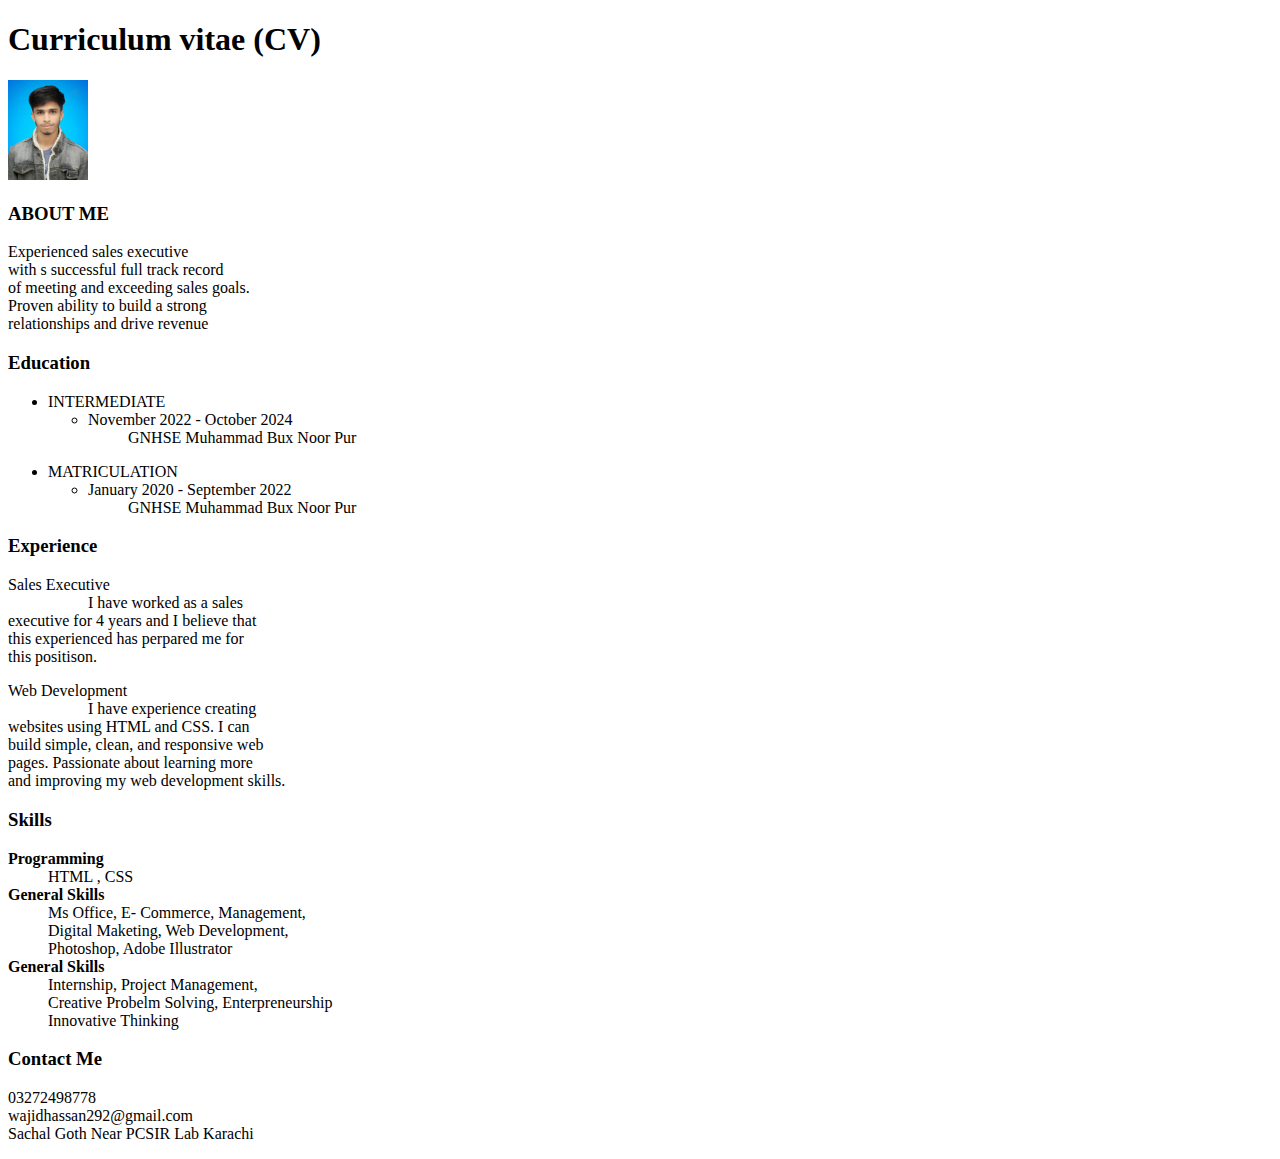
<file: Assignment 01/Cv.html>
<!DOCTYPE html>
<html lang="en">
<head>
    <meta charset="UTF-8">
    <meta name="viewport" content="width=device-width, initial-scale=1.0">
    <title>CV</title>
</head>
<body>
    <H1>Curriculum vitae <b>(CV)</b></H1>
                                 <!-- Img -->
    <img src="./IMG_7322.jpg" alt="" height="100px" width="80px">
                                 <!-- About me  -->
    <div>
        <h3>ABOUT ME</h3>
        <p>Experienced sales executive <br> with s successful full track record <br> of meeting and exceeding sales goals. <br> Proven ability to build a strong <br> relationships and drive revenue</p>
    </div>
                                 <!-- Education -->
    <div>
        <h3>Education</h3>
        <p>
            <ul>
                <li>INTERMEDIATE
                    <ul>
                        <li>November 2022 - October 2024
                            <ul>
                                GNHSE Muhammad Bux Noor Pur
                            </ul>
                        </li>
                    </ul>
                </li>
            </ul>
        <p>
            <ul>
                <li>MATRICULATION
                    <ul>
                        <li>January 2020 - September 2022
                            <ul>
                                GNHSE Muhammad Bux Noor Pur
                            </ul>
                        </li>
                    </ul>
                </li>
            </ul>
        </p>
    </div>
    <div>  
                                    <!-- Experience -->
        <h3>Experience</h3>
        <p>
        <li>Sales Executive</li>
         &nbsp; &nbsp; &nbsp; &nbsp; &nbsp; &nbsp; &nbsp; &nbsp; &nbsp; &nbsp;
         I have worked as a sales <br> executive for 4 years 
         and I believe that <br> this experienced has perpared
         me for <br> this positison.
        </p>
        <p>
        <li> Web Development</li>
        &nbsp; &nbsp; &nbsp; &nbsp; &nbsp; &nbsp; &nbsp; &nbsp; &nbsp; &nbsp;
        I have experience creating <br> websites using HTML and CSS. I can <br> build simple, clean, and responsive web <br> pages. Passionate about learning more <br> and improving my web development skills.
        </p>
    </div>
                                   <!-- skills -->
    <div>
        <h3>Skills</h3>
        <li><b>Programming </b></li>
        &nbsp; &nbsp;  &nbsp; &nbsp; &nbsp; HTML , CSS
        <li> <b> General Skills </b></li>
        &nbsp; &nbsp;  &nbsp; &nbsp; &nbsp; Ms Office, E- Commerce, Management, <br>
        &nbsp; &nbsp;  &nbsp; &nbsp; &nbsp; Digital Maketing, Web Development, <br> 
        &nbsp; &nbsp;  &nbsp; &nbsp; &nbsp; Photoshop, Adobe Illustrator
        <li> <b> General Skills </b></li>
        &nbsp; &nbsp;  &nbsp; &nbsp; &nbsp; Internship, Project Management, <br>
        &nbsp; &nbsp;  &nbsp; &nbsp; &nbsp; Creative Probelm Solving, Enterpreneurship <br> 
        &nbsp; &nbsp;  &nbsp; &nbsp; &nbsp; Innovative Thinking
    </div>
    <div>
                                <!-- Contact me -->
        <h3>Contact Me</h3>
        <p>
            <li>03272498778</li>
            <li>wajidhassan292@gmail.com</li>
            <li>Sachal Goth Near PCSIR Lab Karachi</li>
        </p>
    </div>
</body>
</html>
</file>
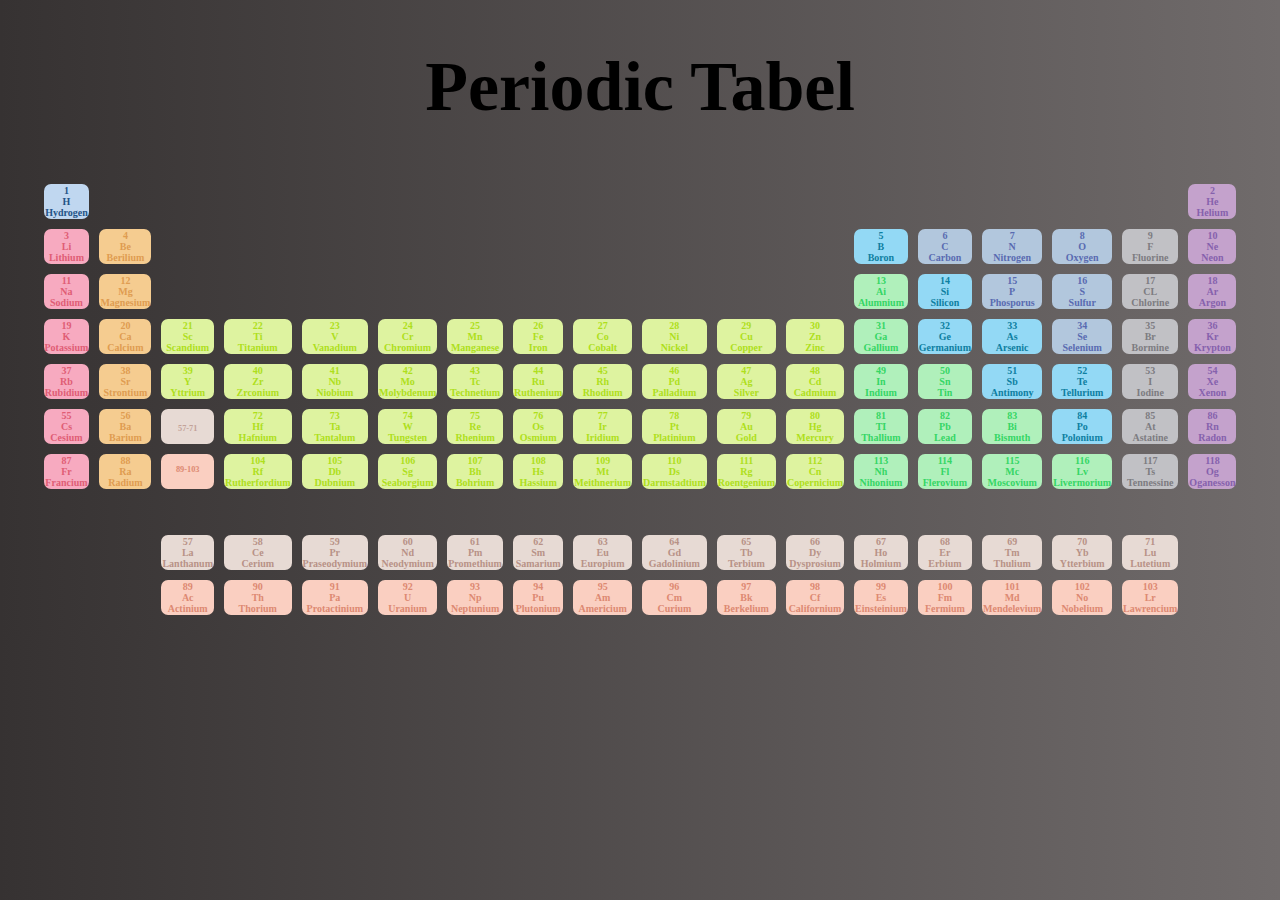
<file: Assignment 02/Periodic Table .html>
<!DOCTYPE html>
<html lang="en">
<head>
    <meta charset="UTF-8">
    <meta name="viewport" content="width=device-width, initial-scale=1.0">
    <link rel="stylesheet" href="Style.css">
    <title>Periodic Table</title>
</head>
<body>
    <h1>Periodic Tabel</h1>
    <center>
    <table class="table" >
          <tr>
            <td class="E1">
                1 <br>
                H <br> 
                Hydrogen 
            </td>
            <td style="empty-cells: hide;" colspan="16"></td>
            <td class="E2">
                2 <br>
                He <br>
                Helium
            </td>
          </tr>
          <tr>
            <td class="E3">
                3 <br>
                Li <br>
                Lithium
            </td>
            <td class="E4">
                4 <br>
                Be <br>
                Berilium
            </td>
            <td style="empty-cells: hide;" colspan="10"></td>
            <td class="E5">
                5 <br>
                B <br>
                Boron
            </td>
            <td class="E6">
                6 <br>
                C <br>
                Carbon
            </td>
            <td class="E7">
                7 <br>
                N <br>
                Nitrogen
            </td>
            <td class="E8">
                8 <br>
                O <br>
                Oxygen
            </td>
            <td class="E9">
                9 <br>
                F <br>
                Fluorine
            </td>
            <td class="E10">
                10 <br>
                Ne <br>
                Neon
            </td>
          </tr>
          <tr>
            <td class="E11">
                11 <br>
                Na <br>
                Sodium
            </td>
            <td class="E12">
                12 <br>
                Mg <br>
                Magnesium
            </td>
            <td style="empty-cells: hide;" colspan="10"></td>
            <td class="E13">
                13 <br>
                Ai <br>
                Alumnium
            </td>
            <td class="E14">
                14 <br>
                Si <br>
                Silicon
            </td>
            <td class="E15">
                15 <br>
                P <br>
                Phosporus
            </td>
            <td class="E16">
                16 <br>
                S <br>
                Sulfur
            </td>
            <td class="E17">
                17 <br>
                CL <br>
                Chlorine</td>
            <td class="E18">
                18 <br>
                Ar <br>
                Argon
            </td>
          </tr>
          <tr>
            <td class="E19">
                19 <br>
                K <br>
                Potassium
            </td>
            <td class="E20">
                20 <br>
                Ca <br>
                Calcium
            </td>
            <td class="E21">
                21 <br>
                Sc <br>
                Scandium
            </td>
            <td class="E22">
                22 <br>
                Ti <br>
                Titanium
            </td>
            <td class="E23">
                23 <br>
                V <br>
                Vanadium
            </td>
            <td class="E24">
                24 <br>
                Cr <br>
                Chromium
            </td>
            <td class="E25"> 
                25 <br>
                Mn <br>
                Manganese
            </td>
            <td class="E26">
                26 <br>
                Fe <br>
                Iron
            </td>
            <td class="E27">
                27 <br>
                Co <br>
                Cobalt
            </td>
            <td class="E28">
                28 <br>
                Ni <br>
                Nickel
            </td>
            <td class="E29">
                29 <br>
                Cu <br>
                Copper
            </td>
            <td class="E30">
                30 <br>
                Zn <br>
                Zinc
            </td>
            <td class="E31">
                31 <br>
                Ga <br>
                Gallium
            </td>
            <td class="E32">
                32 <br>
                Ge <br>
                Germanium
            </td>
            <td class="E33">
                33 <br>
                As <br>
                Arsenic
            </td>
            <td class="E34">
                34 <br>
                Se <br>
                Selenium
            </td>
            <td class="E35">
                35 <br>
                Br <br>
                Bormine
            </td>
            <td class="E36">
                36 <br>
                Kr <br>
                Krypton
            </td>
          </tr>
          <tr>
            <td class="E37">
                37 <br>
                Rb <br>
                Rubidium
            </td>
            <td class="E38">
                38 <br>
                Sr <br>
                Strontium
            </td>
            <td class="E39">
                39 <br>
                Y <br>
                Yttrium
            </td>
            <td class="E40">
                40 <br>
                Zr <br>
                Zrconium
            </td>
            <td class="E41">
                41 <br>
                Nb <br>
                Niobium
            </td>
            <td class="E42">
                42 <br>
                Mo <br>
                Molybdenum
            </td>
            <td class="E43">
                43 <br>
                Tc <br>
                Technetium
            </td>
            <td class="E44">
                44 <br>
                Ru <br>
                Ruthenium
            </td>
            <td class="E45">
                45 <br>
                Rh <br>
                Rhodium
            </td>
            <td class="E46">
                46 <br>
                Pd <br>
                Palladium
            </td>
            <td class="E47">
                47 <br>
                Ag <br>
                Silver
            </td>
            <td class="E48">
                48 <br>
                Cd <br>
                Cadmium
            </td>
            <td class="E49">
                49 <br>
                In <br>
                Indium
            </td>
            <td class="E50">
                50 <br>
                Sn <br>
                Tin
            </td>
            <td class="E51">
                51 <br>
                Sb <br>
                Antimony
            </td>
            <td class="E52">
                52 <br>
                Te <br>
                Tellurium
            </td>
            <td class="E53">
                53 <br>
                I <br>
                Iodine
            </td>
            <td class="E54">
                54 <br>
                Xe <br>
                Xenon
            </td>
          </tr>
          <tr>
            <td class="E55">
                55 <br>
                Cs <br>
                Cesium
            </td>
            <td class="E56">
                56 <br>
                Ba <br>
                Barium
            </td>
            <td class="E57-71"><sub>57-71</sub></td>
            <td class="E72">
                72 <br>
                Hf <br>
                Hafnium
            </td>
            <td class="E73">
                73 <br>
                Ta <br>
                Tantalum
            </td>
            <td class="E74">
                74 <br>
                W <br>
                Tungsten
            </td>
            <td class="E75">
                75 <br>
                Re <br>
                Rhenium
            </td>
            <td class="E76">
                76 <br>
                Os <br>
                Osmium
            </td>
            <td class="E77">
                77 <br>
                Ir <br>
                Iridium
            </td>
            <td class="E78">
                78 <br>
                Pt <br>
                Platinium
            </td>
            <td class="E79">
                79 <br>
                Au <br>
                Gold
            </td>
            <td class="E80">
                80 <br>
                Hg <br>
                Mercury
            </td>
            <td class="E81">
                81<br>
                TI <br>
                Thallium
            </td>
            <td class="E82">
                82 <br>
                Pb <br>
                Lead
            </td>
            <td class="E83">
                83 <br>
                Bi <br>
                Bismuth
            </td>
            <td class="E84">
                84 <br>
                Po <br>
                Polonium
            </td>
            <td class="E85">
                85 <br>
                At <br>
                Astatine
            </td>
            <td class="E86">
                86 <br>
                Rn <br>
                Radon
            </td>
        </tr>
        <tr>
            <td class="E87">
                87 <br>
                Fr <br>
                Francium
            </td>
            <td class="E88">
                88 <br>
                Ra <br>
                Radium
            </td>
            <td class="E89-103"><sup>89-103</sup></td>
            <td class="E104">
                104 <br>
                Rf <br>
                Rutherfordium
            </td>
            <td class="E105">
                105 <br>
                Db <br>
                Dubnium
            </td>
            <td class="E106">
                106<br>
                Sg <br>
                Seaborgium
            </td>
            <td class="E107">
                107 <br>
                Bh <br>
                Bohrium
            </td>
            <td class="E108">
                108 <br>
                Hs <br>
                Hassium
            </td>
            <td class="E109">
                109 <br>
                Mt <br>
                Meithnerium
            </td>
            <td class="E110">
                110 <br>
                Ds <br>
                Darmstadtium
            </td>
            <td class="E111">
                111 <br>
                Rg <br>
                Roentgenium
            </td>
            <td class="E112">
                112 <br>
                Cn <br>
                Copernicium
            </td>
            <td class="E113">
                113 <br>
                Nh <br>
                Nihonium
            </td>
            <td class="E114">
                114<br>
                Fl <br>
                Flerovium
            </td>
            <td class="E115">
                115 <br>
                Mc <br>
                Moscovium
            </td>
            <td class="E116">
                116 <br>
                Lv <br>
                Livermorium
            </td>
            <td class="E117">
                117 <br>
                Ts <br>
                Tennessine
            </td>
            <td class="E118">
                118 <br>
                Og <br>
                Oganesson
            </td>
        </tr>
        <tr>
            <td style="empty-cells: hide;" colspan="18"></td>
        </tr>
        <tr>
            <td style="empty-cells: hide;" colspan="18"></td>
        </tr>
        <tr>
            <td style="empty-cells: hide;" colspan="18"></td>
        </tr>
          <tr>
            <td style="empty-cells: hide;" colspan="2"></td>
            <td class="E57">
                57 <br>
                La <br>
                Lanthanum
            </td>
            <td class="E58">
                58 <br>
                Ce <br>
                Cerium
            </td>
            <td class="E59">
                59 <br>
                Pr <br>
                Praseodymium
            </td>
            <td class="E60">
                60 <br>
                Nd <br>
                Neodymium
            </td>
            <td class="E61">
                61 <br>
                Pm <br>
                Promethium
            </td>
            <td class="E62">
                62 <br>
                Sm <br>
                Samarium
            </td>
            <td class="E63">
                63 <br>
                Eu <br>
                Europium
            </td>
            <td class="E64">
                64 <br>
                Gd <br>
                Gadolinium
            </td>
            <td class="E65">
                65 <br>
                Tb <br>
                Terbium
            </td>
            <td class="E66">
                66 <br>
                Dy <br>
                Dysprosium
            </td>
            <td class="E67">
                67 <br>
                Ho <br>
                Holmium
            </td>
            <td class="E68">
                68 <br>
                Er <br>
                Erbium
            </td>
            <td class="E69">
                69 <br>
                Tm <br>
                Thulium
            </td>
            <td class="E70">
                70 <br>
                Yb <br>
                Ytterbium
            </td>
            <td class="E71">
                71 <br>
                Lu <br>
                Lutetium
            </td>
          </tr>
          <tr>
            <td style="empty-cells: hide;" colspan="2"></td>
            <td class="E89">
                89 <br>
                Ac <br>
                Actinium
            </td>
            <td class="E90">
                90 <br>
                Th <br>
                Thorium
            </td>
            <td class="E91">
                91<br>
                Pa <br>
                Protactinium
            </td>
            <td class="E92">
                92 <br>
                U <br>
                Uranium
            </td>
            <td class="E93">
                93 <br>
                Np <br>
                Neptunium
            </td>
            <td class="E94">
                94 <br>
                Pu <br>
                Plutonium
            </td>
            <td class="E95">
                95 <br>
                Am <br>
                Americium
            </td>
            <td class="E96">
                96 <br>
                Cm <br>
                Curium
            </td>
            <td class="E97">
                97 <br>
                Bk <br>
                Berkelium
            </td>
            <td class="E98">
                98 <br>
                Cf <br>
                Californium
            </td>
            <td class="E99">
                99<br>
                Es <br>
                Einsteinium
            </td>
            <td class="E100">
                100 <br>
                Fm <br>
                Fermium
            </td>
            <td class="E101">
                101 <br>
                Md <br>
                Mendelevium
            </td>
            <td class="E102">
                102 <br>
                No <br>
                Nobelium
            </td>
            <td class="E103">
                103 <br>
                Lr <br>
                Lawrencium
            </td>
          </tr>
    </table>
</center>    
</body>
</html>
</file>
<file: Assignment 02/Style.css>
body{
    background-image: linear-gradient(to right, rgb(54, 50, 50), rgb(112, 107, 107));

}
h1{ 
text-align: center;
font-family: cursive;
font-size: 70px;
}

.table{
    width: 100px; 
    margin-top: 40px; 
    text-align: center ;
    font-size: 10px;
    font-family: cursive;
    font-weight: 700;
    background-color: transparent;
    border-spacing: 10px;
    border-radius: 7px;
}

.table:hover{
}

.E1{
    background-color:#c0d7f0; 
    border-color:#8ca8d6;
    color: #245386;
    border-radius: 7px ;
}
.E1:hover{
    scale: 1.4;
    color: #245386;
    background-color:#7db0e7 ;
}

.E2{
    background-color: #c4a2cc; 
    border-color: #ab92c6;
    color: #8661ad;
    border-radius: 7px;
}

.E2:hover{
    scale: 1.4;
    color:#7c1ddb;
    background-color:#b092cf;
}

.E3{
    background-color:#f7aac0; 
    border-color: #f490a3;
    color:#e05d75;
    border-radius: 7px ;
}
.E3:hover{
    scale: 1.4;
    color: #d83654;
    background-color:#f0889b ;
}

.E4{
    background-color: #f5cc90; 
    border-color:#fac280;
    color:#df9c51;
    border-radius: 7px;
}

.E4:hover{
    scale: 1.4;
    color:#f59f3c;
    background-color:#f8c387 ;
}

.E5{
    background-color:#93d9f5; 
    border-color: #44c7ee;
    color: #0e7fa1;
    border-radius: 7px ;
}
.E5:hover{
    scale: 1.4;
    color:  #046b8a;
    background-color: #07bbf1;
}

.E6{
    background-color: #b2c7dd; 
    border-color:#7a85af;
    color: #596bb1;
    border-radius: 7px;    
}

.E6:hover{
    scale: 1.4;
    color: #7b8ac5;
    background-color:#b4bcdf;
}

.E7{
    background-color: #b2c7dd; 
    border-color:#7a85af;
    color: #596bb1;
    border-radius: 7px;    
}

.E7:hover{
    scale: 1.4;
    color: #7b8ac5;
    background-color:#b4bcdf;
}

.E8{
    background-color: #b2c7dd; 
    border-color:#7a85af;
    color: #596bb1;
    border-radius: 7px;    
}

.E8:hover{
    scale: 1.4;
    color: #7b8ac5;
    background-color:#b4bcdf;
}

.E9{
    background-color:#c1c1c5; 
    border-color: #90b7e0;
    color:#7d7c81;
    border-radius: 7px ;
}
.E9:hover{
    scale: 1.4;
    color:#7a797e;
    background-color:#e0e0f0;
}

.E10{
    background-color: #c4a2cc; 
    border-color: #ab92c6;
    color: #8661ad;
    border-radius: 7px;
}

.E10:hover{
    scale: 1.4;
    color:#7c1ddb;
    background-color:#b092cf;
}

.E11{
    background-color:#f7aac0; 
    border-color: #f490a3;
    color:#e05d75;
    border-radius: 7px ;
}
.E11:hover{
    scale: 1.4;
    color: #d83654;
    background-color:#f0889b ;
}

.E12{
    background-color: #f5cc90; 
    border-color:#fac280;
    color:#df9c51;
    border-radius: 7px;
}

.E12:hover{
    scale: 1.4;
    color:#f59f3c;
    background-color:#f8c387 ;
}

.E13{
    background-color: #b0f0bb; 
    border-color: #71c98c;
    color: #35d665;
    border-radius: 7px ;
}
.E13:hover{
    scale: 1.4;
    color: #64cc83;
    background-color:#81f795 ;
}

.E14{
    background-color:#93d9f5; 
    border-color: #44c7ee;
    color: #0e7fa1;
    border-radius: 7px ;
}
.E14:hover{
    scale: 1.4;
    color:  #046b8a;
    background-color: #07bbf1;
}

.E15{
    background-color: #b2c7dd; 
    border-color:#7a85af;
    color: #596bb1;
    border-radius: 7px;    
}

.E15:hover{
    scale: 1.4;
    color: #7b8ac5;
    background-color:#b4bcdf;
}
.E16{
    background-color: #b2c7dd; 
    border-color:#7a85af;
    color: #596bb1;
    border-radius: 7px;    
}

.E16:hover{
    scale: 1.4;
    color: #7b8ac5;
    background-color:#b4bcdf;
}

.E17{
    background-color:#c1c1c5; 
    border-color: #90b7e0;
    color:#7d7c81;
    border-radius: 7px ;
}

.E17:hover{
    scale: 1.4;
    color:#7a797e;
    background-color:#e0e0f0;
}


.E18{
    background-color: #c4a2cc; 
    border-color: #ab92c6;
    color: #8661ad;
    border-radius: 7px;
}

.E18:hover{
    scale: 1.4;
    color:#7c1ddb;
    background-color:#b092cf;
}


.E19{
    background-color:#f7aac0; 
    border-color: #f490a3;
    color:#e05d75;
    border-radius: 7px ;
}
.E19:hover{
    scale: 1.4;
    color: #d83654;
    background-color:#f0889b ;
}

.E20{
    background-color: #f5cc90; 
    border-color:#fac280;
    color:#df9c51;
    border-radius: 7px;
}

.E20:hover{
    scale: 1.4;
    color:#f59f3c;
    background-color:#f8c387 ;
}

.E21{
    background-color: #def3a0; 
    border-color: #d7ee91;
    color: #aedf1c;
    border-radius: 7px;
}

.E21:hover{
    scale: 1.4;
    color:  #aedf1c ;
    background-color: #d3ee81 ;
}

.E22{
    background-color: #def3a0; 
    border-color: #d7ee91;
    color: #aedf1c;
    border-radius: 7px;
}

.E22:hover{
    scale: 1.4;
    color:  #aedf1c ;
    background-color: #d3ee81 ;
}

.E23{
    background-color: #def3a0; 
    border-color: #d7ee91;
    color: #aedf1c;
    border-radius: 7px;
}

.E23:hover{
    scale: 1.4;
    color:  #aedf1c ;
    background-color: #d3ee81 ;
}

.E24{
    background-color: #def3a0; 
    border-color: #d7ee91;
    color: #aedf1c;
    border-radius: 7px;
}

.E24:hover{
    scale: 1.4;
    color:  #aedf1c ;
    background-color: #d3ee81 ;
}

.E25{
    background-color: #def3a0; 
    border-color: #d7ee91;
    color: #aedf1c;
    border-radius: 7px;
}

.E25:hover{
    scale: 1.4;
    color:  #aedf1c ;
    background-color: #d3ee81 ;
}

.E26{
    background-color: #def3a0; 
    border-color: #d7ee91;
    color: #aedf1c;
    border-radius: 7px;
}

.E26:hover{
    scale: 1.4;
    color:  #aedf1c ;
    background-color: #d3ee81 ;
}

.E27{
    background-color: #def3a0; 
    border-color: #d7ee91;
    color: #aedf1c;
    border-radius: 7px;
}

.E27:hover{
    scale: 1.4;
    color:  #aedf1c ;
    background-color: #d3ee81 ;
}

.E28{
    background-color: #def3a0; 
    border-color: #d7ee91;
    color: #aedf1c;
    border-radius: 7px;
}

.E28:hover{
    scale: 1.4;
    color:  #aedf1c ;
    background-color: #d3ee81 ;
}

.E29{
    background-color: #def3a0; 
    border-color: #d7ee91;
    color: #aedf1c;
    border-radius: 7px;
}

.E29:hover{
    scale: 1.4;
    color:  #aedf1c ;
    background-color: #d3ee81 ;
}

.E30{
    background-color: #def3a0; 
    border-color: #d7ee91;
    color: #aedf1c;
    border-radius: 7px;
}

.E30:hover{
    scale: 1.4;
    color:  #aedf1c ;
    background-color: #d3ee81 ;
}

.E31{
    background-color: #b0f0bb; 
    border-color: #71c98c;
    color: #35d665;
    border-radius: 7px ;
}
.E31:hover{
    scale: 1.4;
    color: #64cc83;
    background-color:#81f795 ;
}

.E32{
    background-color:#93d9f5; 
    border-color: #44c7ee;
    color: #0e7fa1;
    border-radius: 7px ;
}
.E32:hover{
    scale: 1.4;
    color:  #046b8a;
    background-color: #07bbf1;
}

.E33{
    background-color:#93d9f5; 
    border-color: #44c7ee;
    color: #0e7fa1;
    border-radius: 7px ;
}
.E33:hover{
    scale: 1.4;
    color:  #046b8a;
    background-color: #07bbf1;
}

.E34{
    background-color: #b2c7dd; 
    border-color:#7a85af;
    color: #596bb1;
    border-radius: 7px;    
}

.E34:hover{
    scale: 1.4;
    color: #7b8ac5;
    background-color:#b4bcdf;
}

.E35{
    background-color:#c1c1c5; 
    border-color: #90b7e0;
    color:#7d7c81;
    border-radius: 7px ;
}
.E35:hover{
    scale: 1.4;
    color:#7a797e;
    background-color:#e0e0f0;
}


.E36{
    background-color: #c4a2cc; 
    border-color: #ab92c6;
    color: #8661ad;
    border-radius: 7px;
}

.E36:hover{
    scale: 1.4;
    color:#7c1ddb;
    background-color:#b092cf;
}

.E37{
    background-color:#f7aac0; 
    border-color: #f490a3;
    color:#e05d75;
    border-radius: 7px ;
}
.E37:hover{
    scale: 1.4;
    color: #d83654;
    background-color:#f0889b ;
}

.E38{
    background-color: #f5cc90; 
    border-color:#fac280;
    color:#df9c51;
    border-radius: 7px;
}

.E38:hover{
    scale: 1.4;
    color:#f59f3c;
    background-color:#f8c387 ;
}

.E39{
    background-color: #def3a0; 
    border-color: #d7ee91;
    color: #aedf1c;
    border-radius: 7px;
}

.E39:hover{
    scale: 1.4;
    color:  #aedf1c ;
    background-color: #d3ee81 ;
}

.E40{
    background-color: #def3a0; 
    border-color: #d7ee91;
    color: #aedf1c;
    border-radius: 7px;
}

.E40:hover{
    scale: 1.4;
    color:  #aedf1c ;
    background-color: #d3ee81 ;
}

.E41{
    background-color: #def3a0; 
    border-color: #d7ee91;
    color: #aedf1c;
    border-radius: 7px;
}

.E41:hover{
    scale: 1.4;
    color:  #aedf1c ;
    background-color: #d3ee81 ;
}

.E42{
    background-color: #def3a0; 
    border-color: #d7ee91;
    color: #aedf1c;
    border-radius: 7px;
}

.E42:hover{
    scale: 1.4;
    color:  #aedf1c ;
    background-color: #d3ee81 ;
}

.E43{
    background-color: #def3a0; 
    border-color: #d7ee91;
    color: #aedf1c;
    border-radius: 7px;
}

.E43:hover{
    scale: 1.4;
    color:  #aedf1c ;
    background-color: #d3ee81 ;
}

.E44{
    background-color: #def3a0; 
    border-color: #d7ee91;
    color: #aedf1c;
    border-radius: 7px;
}

.E44:hover{
    scale: 1.4;
    color:  #aedf1c ;
    background-color: #d3ee81 ;
}

.E45{
    background-color: #def3a0; 
    border-color: #d7ee91;
    color: #aedf1c;
    border-radius: 7px;
}

.E45:hover{
    scale: 1.4;
    color:  #aedf1c ;
    background-color: #d3ee81 ;
}

.E46{
    background-color: #def3a0; 
    border-color: #d7ee91;
    color: #aedf1c;
    border-radius: 7px;
}

.E46:hover{
    scale: 1.4;
    color:  #aedf1c ;
    background-color: #d3ee81 ;
}

.E47{
    background-color: #def3a0; 
    border-color: #d7ee91;
    color: #aedf1c;
    border-radius: 7px;
}

.E47:hover{
    scale: 1.4;
    color:  #aedf1c ;
    background-color: #d3ee81 ;
}

.E48{
    background-color: #def3a0; 
    border-color: #d7ee91;
    color: #aedf1c;
    border-radius: 7px;
}

.E48:hover{
    scale: 1.4;
    color:  #aedf1c ;
    background-color: #d3ee81 ;
}

.E49{
    background-color: #b0f0bb; 
    border-color: #71c98c;
    color: #35d665;
    border-radius: 7px ;
}
.E49:hover{
    scale: 1.4;
    color: #64cc83;
    background-color:#81f795 ;
}

.E50{
    background-color: #b0f0bb; 
    border-color: #71c98c;
    color: #35d665;
    border-radius: 7px ;
}
.E50:hover{
    scale: 1.4;
    color: #64cc83;
    background-color:#81f795 ;
}

.E51{
    background-color:#93d9f5; 
    border-color: #44c7ee;
    color: #0e7fa1;
    border-radius: 7px ;
}
.E51:hover{
    scale: 1.4;
    color:  #046b8a;
    background-color: #07bbf1;
}

.E52{
    background-color:#93d9f5; 
    border-color: #44c7ee;
    color: #0e7fa1;
    border-radius: 7px ;
}
.E52:hover{
    scale: 1.4;
    color:  #046b8a;
    background-color: #07bbf1;
}

.E53{
    background-color:#c1c1c5; 
    border-color: #90b7e0;
    color:#7d7c81;
    border-radius: 7px ;
}
.E53:hover{
    scale: 1.4;
    color:#7a797e;
    background-color:#e0e0f0;
}


.E54{
    background-color: #c4a2cc; 
    border-color: #ab92c6;
    color: #8661ad;
    border-radius: 7px;
}

.E54:hover{
    scale: 1.4;
    color:#7c1ddb;
    background-color:#b092cf;
}

.E55{
    background-color:#f7aac0; 
    border-color: #f490a3;
    color:#e05d75;
    border-radius: 7px ;
}
.E55:hover{
    scale: 1.4;
    color: #d83654;
    background-color:#f0889b ;
}

.E56{
    background-color: #f5cc90; 
    border-color:#fac280;
    color:#df9c51;
    border-radius: 7px;
}

.E56:hover{
    scale: 1.4;
    color:#f59f3c;
    background-color:#f8c387 ;
}

.E57{
    background-color:#e7dad4; 
    border-color: #c3a299;
    color: #b89287;
    border-radius: 7px ;
}
.E57:hover{
    scale: 1.4;
    color:#af8579;
    background-color:#d1b3ab ;
}

.E58{
    background-color:#e7dad4; 
    border-color: #c3a299;
    color: #b89287;
    border-radius: 7px ;
}
.E58:hover{
    scale: 1.4;
    color:#af8579;
    background-color:#d1b3ab ;
}

.E59{
    background-color:#e7dad4; 
    border-color: #c3a299;
    color: #b89287;
    border-radius: 7px ;
}
.E59:hover{
    scale: 1.4;
    color:#af8579;
    background-color:#d1b3ab ;
}

.E60{
    background-color:#e7dad4; 
    border-color: #c3a299;
    color: #b89287;
    border-radius: 7px ;
}
.E60:hover{
    scale: 1.4;
    color:#af8579;
    background-color:#d1b3ab ;
}

.E61{
    background-color:#e7dad4; 
    border-color: #c3a299;
    color: #b89287;
    border-radius: 7px ;
}
.E61:hover{
    scale: 1.4;
    color:#af8579;
    background-color:#d1b3ab ;
}

.E62{
    background-color:#e7dad4; 
    border-color: #c3a299;
    color: #b89287;
    border-radius: 7px ;
}
.E62:hover{
    scale: 1.4;
    color:#af8579;
    background-color:#d1b3ab ;
}

.E63{
    background-color:#e7dad4; 
    border-color: #c3a299;
    color: #b89287;
    border-radius: 7px ;
}
.E63:hover{
    scale: 1.4;
    color:#af8579;
    background-color:#d1b3ab ;
}

.E64{
    background-color:#e7dad4; 
    border-color: #c3a299;
    color: #b89287;
    border-radius: 7px ;
}
.E64:hover{
    scale: 1.4;
    color:#af8579;
    background-color:#d1b3ab ;
}

.E65{
    background-color:#e7dad4; 
    border-color: #c3a299;
    color: #b89287;
    border-radius: 7px ;
}
.E65:hover{
    scale: 1.4;
    color:#af8579;
    background-color:#d1b3ab ;
}

.E66{
    background-color:#e7dad4; 
    border-color: #c3a299;
    color: #b89287;
    border-radius: 7px ;
}
.E66:hover{
    scale: 1.4;
    color:#af8579;
    background-color:#d1b3ab ;
}

.E67{
    background-color:#e7dad4; 
    border-color: #c3a299;
    color: #b89287;
    border-radius: 7px ;
}
.E67:hover{
    scale: 1.4;
    color:#af8579;
    background-color:#d1b3ab ;
}

.E68{
    background-color:#e7dad4; 
    border-color: #c3a299;
    color: #b89287;
    border-radius: 7px ;
}
.E68:hover{
    scale: 1.4;
    color:#af8579;
    background-color:#d1b3ab ;
}

.E69{
    background-color:#e7dad4; 
    border-color: #c3a299;
    color: #b89287;
    border-radius: 7px ;
}
.E69:hover{
    scale: 1.4;
    color:#af8579;
    background-color:#d1b3ab ;
}

.E70{
    background-color:#e7dad4; 
    border-color: #c3a299;
    color: #b89287;
    border-radius: 7px ;
}
.E70:hover{
    scale: 1.4;
    color:#af8579;
    background-color:#d1b3ab ;
}

.E71{
    background-color:#e7dad4; 
    border-color: #c3a299;
    color: #b89287;
    border-radius: 7px ;
}
.E71:hover{
    scale: 1.4;
    color:#af8579;
    background-color:#d1b3ab ;
}

.E72{
    background-color: #def3a0; 
    border-color: #d7ee91;
    color: #aedf1c;
    border-radius: 7px;
}

.E72:hover{
    scale: 1.4;
    color:  #aedf1c ;
    background-color: #d3ee81 ;
}

.E73{
    background-color: #def3a0; 
    border-color: #d7ee91;
    color: #aedf1c;
    border-radius: 7px;
}

.E73:hover{
    scale: 1.4;
    color:  #aedf1c ;
    background-color: #d3ee81 ;
}

.E74{
    background-color: #def3a0; 
    border-color: #d7ee91;
    color: #aedf1c;
    border-radius: 7px;
}

.E74:hover{
    scale: 1.4;
    color:  #aedf1c ;
    background-color: #d3ee81 ;
}

.E75{
    background-color: #def3a0; 
    border-color: #d7ee91;
    color: #aedf1c;
    border-radius: 7px;
}

.E75:hover{
    scale: 1.4;
    color:  #aedf1c ;
    background-color: #d3ee81 ;
}

.E76{
    background-color: #def3a0; 
    border-color: #d7ee91;
    color: #aedf1c;
    border-radius: 7px;
}

.E76:hover{
    scale: 1.4;
    color:  #aedf1c ;
    background-color: #d3ee81 ;
}

.E77{
    background-color: #def3a0; 
    border-color: #d7ee91;
    color: #aedf1c;
    border-radius: 7px;
}

.E77:hover{
    scale: 1.4;
    color:  #aedf1c ;
    background-color: #d3ee81 ;
}

.E78{
    background-color: #def3a0; 
    border-color: #d7ee91;
    color: #aedf1c;
    border-radius: 7px;
}

.E78:hover{
    scale: 1.4;
    color:  #aedf1c ;
    background-color: #d3ee81 ;
}

.E79{
    background-color: #def3a0; 
    border-color: #d7ee91;
    color: #aedf1c;
    border-radius: 7px;
}

.E79:hover{
    scale: 1.4;
    color:  #aedf1c ;
    background-color: #d3ee81 ;
}

.E80{
    background-color: #def3a0; 
    border-color: #d7ee91;
    color: #aedf1c;
    border-radius: 7px;
}

.E80:hover{
    scale: 1.4;
    color:  #aedf1c ;
    background-color: #d3ee81 ;
}

.E81{
    background-color: #b0f0bb; 
    border-color: #71c98c;
    color: #35d665;
    border-radius: 7px ;
}
.E81:hover{
    scale: 1.4;
    color: #64cc83;
    background-color:#81f795 ;
}
.E82{
    background-color: #b0f0bb; 
    border-color: #71c98c;
    color: #35d665;
    border-radius: 7px ;
}
.E82:hover{
    scale: 1.4;
    color: #64cc83;
    background-color:#81f795 ;
}
.E83{
    background-color: #b0f0bb; 
    border-color: #71c98c;
    color: #35d665;
    border-radius: 7px ;
}
.E83:hover{
    scale: 1.4;
    color: #64cc83;
    background-color:#81f795 ;
}
.E84{
    background-color:#93d9f5; 
    border-color: #44c7ee;
    color: #0e7fa1;
    border-radius: 7px ;
}
.E84:hover{
    scale: 1.4;
    color:  #046b8a;
    background-color: #07bbf1;
}
.E85{
    background-color:#c1c1c5; 
    border-color: #90b7e0;
    color:#7d7c81;
    border-radius: 7px ;
}
.E85:hover{
    scale: 1.4;
    color:#7a797e;
    background-color:#e0e0f0;
}

.E86{
    background-color: #c4a2cc; 
    border-color: #ab92c6;
    color: #8661ad;
    border-radius: 7px;
}

.E86:hover{
    scale: 1.4;
    color:#7c1ddb;
    background-color:#b092cf;
}
 
.E87{
    background-color:#f7aac0; 
    border-color: #f490a3;
    color:#e05d75;
    border-radius: 7px ;
}
.E87:hover{
    scale: 1.4;
    color: #d83654;
    background-color:#f0889b ;
}

.E88{
    background-color: #f5cc90; 
    border-color:#fac280;
    color:#df9c51;
    border-radius: 7px;
}

.E88:hover{
    scale: 1.4;
    color:#f59f3c;
    background-color:#f8c387 ;
}
.E89{
    background-color: #facfc1; 
    border-color: #da9b8a;
    color: #dd8972;
    border-radius: 7px;

}

.E89:hover{
    scale: 1.4;
    color:#c28b7c;
    background-color:#dfb4a8 ;
}

.E90{
    background-color: #facfc1; 
    border-color: #da9b8a;
    color: #dd8972;
    border-radius: 7px;

}

.E90:hover{
    scale: 1.4;
    color:#c28b7c;
    background-color:#dfb4a8 ;
}

.E91{
    background-color: #facfc1; 
    border-color: #da9b8a;
    color: #dd8972;
    border-radius: 7px;

}

.E91:hover{
    scale: 1.4;
    color:#c28b7c;
    background-color:#dfb4a8 ;
}

.E92{
    background-color: #facfc1; 
    border-color: #da9b8a;
    color: #dd8972;
    border-radius: 7px;

}

.E92:hover{
    scale: 1.4;
    color:#c28b7c;
    background-color:#dfb4a8 ;
}

.E93{
    background-color: #facfc1; 
    border-color: #da9b8a;
    color: #dd8972;
    border-radius: 7px;

}

.E93:hover{
    scale: 1.4;
    color:#c28b7c;
    background-color:#dfb4a8 ;
}

.E94{
    background-color: #facfc1; 
    border-color: #da9b8a;
    color: #dd8972;
    border-radius: 7px;

}

.E94:hover{
    scale: 1.4;
    color:#c28b7c;
    background-color:#dfb4a8 ;
}

.E95{
    background-color: #facfc1; 
    border-color: #da9b8a;
    color: #dd8972;
    border-radius: 7px;

}

.E95:hover{
    scale: 1.4;
    color:#c28b7c;
    background-color:#dfb4a8 ;
}

.E96{
    background-color: #facfc1; 
    border-color: #da9b8a;
    color: #dd8972;
    border-radius: 7px;

}

.E96:hover{
    scale: 1.4;
    color:#c28b7c;
    background-color:#dfb4a8 ;
}

.E97{
    background-color: #facfc1; 
    border-color: #da9b8a;
    color: #dd8972;
    border-radius: 7px;

}

.E97:hover{
    scale: 1.4;
    color:#c28b7c;
    background-color:#dfb4a8 ;
}

.E98{
    background-color: #facfc1; 
    border-color: #da9b8a;
    color: #dd8972;
    border-radius: 7px;

}

.E98:hover{
    scale: 1.4;
    color:#c28b7c;
    background-color:#dfb4a8 ;
}

.E99{
    background-color: #facfc1; 
    border-color: #da9b8a;
    color: #dd8972;
    border-radius: 7px;

}

.E99:hover{
    scale: 1.4;
    color:#c28b7c;
    background-color:#dfb4a8 ;
}

.E100{
    background-color: #facfc1; 
    border-color: #da9b8a;
    color: #dd8972;
    border-radius: 7px;

}

.E100:hover{
    scale: 1.4;
    color:#c28b7c;
    background-color:#dfb4a8 ;
}

.E101{
    background-color: #facfc1; 
    border-color: #da9b8a;
    color: #dd8972;
    border-radius: 7px;

}

.E101:hover{
    scale: 1.4;
    color:#c28b7c;
    background-color:#dfb4a8 ;
}

.E102{
    background-color: #facfc1; 
    border-color: #da9b8a;
    color: #dd8972;
    border-radius: 7px;

}

.E102:hover{
    scale: 1.4;
    color:#c28b7c;
    background-color:#dfb4a8 ;
}

.E103{
    background-color: #facfc1; 
    border-color: #da9b8a;
    color: #dd8972;
    border-radius: 7px;

}

.E103:hover{
    scale: 1.4;
    color:#c28b7c;
    background-color:#dfb4a8 ;
}

.E104{
    background-color: #def3a0; 
    border-color: #d7ee91;
    color: #aedf1c;
    border-radius: 7px;
}

.E104:hover{
    scale: 1.4;
    color:  #aedf1c ;
    background-color: #d3ee81 ;
}

.E105{
    background-color: #def3a0; 
    border-color: #d7ee91;
    color: #aedf1c;
    border-radius: 7px;
}

.E105:hover{
    scale: 1.4;
    color:  #aedf1c ;
    background-color: #d3ee81 ;
}

.E106{
    background-color: #def3a0; 
    border-color: #d7ee91;
    color: #aedf1c;
    border-radius: 7px;
}

.E106:hover{
    scale: 1.4;
    color:  #aedf1c ;
    background-color: #d3ee81 ;
}

.E107{
    background-color: #def3a0; 
    border-color: #d7ee91;
    color: #aedf1c;
    border-radius: 7px;
}

.E107:hover{
    scale: 1.4;
    color:  #aedf1c ;
    background-color: #d3ee81 ;
}

.E108{
    background-color: #def3a0; 
    border-color: #d7ee91;
    color: #aedf1c;
    border-radius: 7px;
}

.E108:hover{
    scale: 1.4;
    color:  #aedf1c ;
    background-color: #d3ee81 ;
}

.E109{
    background-color: #def3a0; 
    border-color: #d7ee91;
    color: #aedf1c;
    border-radius: 7px;
}

.E109:hover{
    scale: 1.4;
    color:  #aedf1c ;
    background-color: #d3ee81 ;
}

.E110{
    background-color: #def3a0; 
    border-color: #d7ee91;
    color: #aedf1c;
    border-radius: 7px;
}

.E110:hover{
    scale: 1.4;
    color:  #aedf1c ;
    background-color: #d3ee81 ;
}

.E111{
    background-color: #def3a0; 
    border-color: #d7ee91;
    color: #aedf1c;
    border-radius: 7px;
}

.E111:hover{
    scale: 1.4;
    color:  #aedf1c ;
    background-color: #d3ee81 ;
}

.E112{
    background-color: #def3a0; 
    border-color: #d7ee91;
    color: #aedf1c;
    border-radius: 7px;
}

.E112:hover{
    scale: 1.4;
    color:  #aedf1c ;
    background-color: #d3ee81 ;
}

.E113{
    background-color: #b0f0bb; 
    border-color: #71c98c;
    color: #35d665;
    border-radius: 7px ;
}
.E113:hover{
    scale: 1.4;
    color: #64cc83;
    background-color:#81f795 ;
}
.E114{
    background-color: #b0f0bb; 
    border-color: #71c98c;
    color: #35d665;
    border-radius: 7px ;
}
.E114:hover{
    scale: 1.4;
    color: #64cc83;
    background-color:#81f795 ;
}
.E115{
    background-color: #b0f0bb; 
    border-color: #71c98c;
    color: #35d665;
    border-radius: 7px ;
}
.E115:hover{
    scale: 1.4;
    color: #64cc83;
    background-color:#81f795 ;
}
.E116{
    background-color: #b0f0bb; 
    border-color: #71c98c;
    color: #35d665;
    border-radius: 7px ;
}
.E116:hover{
    scale: 1.4;
    color: #64cc83;
    background-color:#81f795 ;
}
.E117{
    background-color:#c1c1c5; 
    border-color: #90b7e0;
    color:#7d7c81;
    border-radius: 7px ;
}
.E117:hover{
    scale: 1.4;
    color:#7a797e;
    background-color:#e0e0f0;
}

.E118{
    background-color: #c4a2cc; 
    border-color: #ab92c6;
    color: #8661ad;
    border-radius: 7px;
}

.E118:hover{
    scale: 1.4;
    color:#7c1ddb;
    background-color:#b092cf;
}

.E57-71{
    background-color: #e7dad4; 
    border-color: #e7dad4;
    color: #c3a299;
    border-radius: 7px;

}

.E57-71:hover{
    scale: 1.4;
    color: #c3a299;
    background-color:#e7dad4 ;
}
 
.E89-103{
    background-color: #facfc1; 
    border-color: #da9b8a;
    color: #dd8972;
    border-radius: 7px;

}

.E89-103:hover{
    scale: 1.4;
    color:#c28b7c;
    background-color:#dfb4a8 ;
}
</file>
